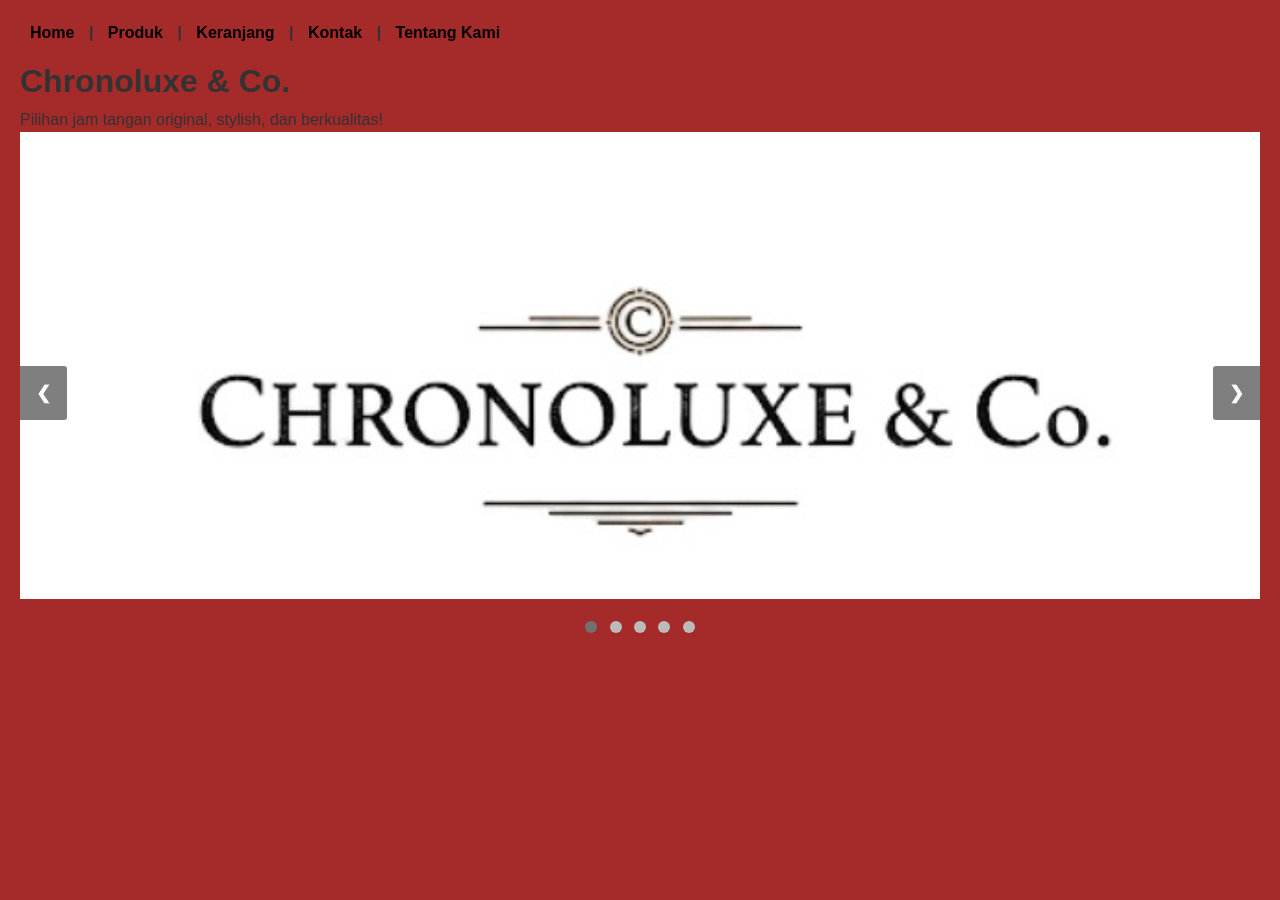
<file: index.html>
<!DOCTYPE html>
<html lang="id">
<head>
    <meta charset="UTF-8">
    <title>Chronoluxe & Co.</title>
<body>
  <nav>
    <a href="home.html">Home</a> |
    <a href="produk.html">Produk</a> |
    <a href="keranjang.html">Keranjang</a> |
    <a href="kontak.html">Kontak</a> |
    <a href="about.html">Tentang Kami</a>
  </nav>

    <link rel="stylesheet" href="mystle.css" />
    <style>
        /* Basic style untuk slideshow */
        .slideshow-container {
            position: relative;
            max-width: 100%;
            margin: auto;
            overflow: hidden;
        }

        .slide {
            display: none;
            position: absolute;
            width: 100%;
        }

        .slide img {
            width: 100%;
            height: auto;
            display: block;
        }

        .active-slide {
            display: block;
            position: relative;
        }

        .prev, .next {
            cursor: pointer;
            position: absolute;
            top: 50%;
            padding: 16px;
            color: white;
            font-weight: bold;
            font-size: 18px;
            transition: 0.3s ease;
            border-radius: 0 3px 3px 0;
            background-color: rgba(0, 0, 0, 0.5);
            user-select: none;
            z-index: 10;
        }

        .next {
            right: 0;
            border-radius: 3px 0 0 3px;
        }

        .dot-container {
            text-align: center;
            margin-top: 16px;
        }

        .dot {
            cursor: pointer;
            height: 12px;
            width: 12px;
            margin: 0 4px;
            background-color: #bbb;
            border-radius: 50%;
            display: inline-block;
            transition: background-color 0.3s;
        }

        .dot.active {
            background-color: #717171;
        }
    </style>
</head>
<body>

<div class="container" id="home-section">
    <h1>Chronoluxe & Co.</h1>
    <div class="subtitle">
        Pilihan jam tangan original, stylish, dan berkualitas!
    </div>

    <!-- SLIDESHOW -->
    <div class="slideshow-container">
        <div class="slide active-slide"><img src="logo.jpg" alt="Jam" /></div>
        <div class="slide"><img src="logo1.jpg" alt="Jam 1" /></div>
        <div class="slide"><img src="logo2.jpg" alt="Jam 2" /></div>
        <div class="slide"><img src="logo3.jpg" alt="Jam 3" /></div>
        <div class="slide"><img src="logo4.jpg" alt="Jam 4" /></div>

        <button class="prev" onclick="plusSlides(-1)">&#10094;</button>
        <button class="next" onclick="plusSlides(1)">&#10095;</button>
    </div>

    <div class="dot-container">
        <span class="dot active" onclick="currentSlide(0)"></span>
        <span class="dot" onclick="currentSlide(1)"></span>
        <span class="dot" onclick="currentSlide(2)"></span>
        <span class="dot" onclick="currentSlide(3)"></span>
        <span class="dot" onclick="currentSlide(4)"></span>
    </div>

    <!-- Section lainnya tetap sama (brand, berita, footer) -->
    <!-- ... (potong untuk singkat) -->

</div>

<!-- JAVASCRIPT SLIDESHOW -->
<script>
    let slideIndex = 0;
    const slides = document.querySelectorAll(".slide");
    const dots = document.querySelectorAll(".dot");

    function showSlide(n) {
        slides.forEach((slide, i) => {
            slide.classList.remove("active-slide");
            dots[i].classList.remove("active");
        });
        slides[n].classList.add("active-slide");
        dots[n].classList.add("active");
        slideIndex = n;
    }

    function plusSlides(n) {
        slideIndex += n;
        if (slideIndex >= slides.length) slideIndex = 0;
        if (slideIndex < 0) slideIndex = slides.length - 1;
        showSlide(slideIndex);
    }

    function currentSlide(n) {
        showSlide(n);
    }

    // Auto-slide setiap 5 detik (opsional)
    setInterval(() => {
        plusSlides(1);
    }, 5000);
</script>

</body>
</html>
</file>
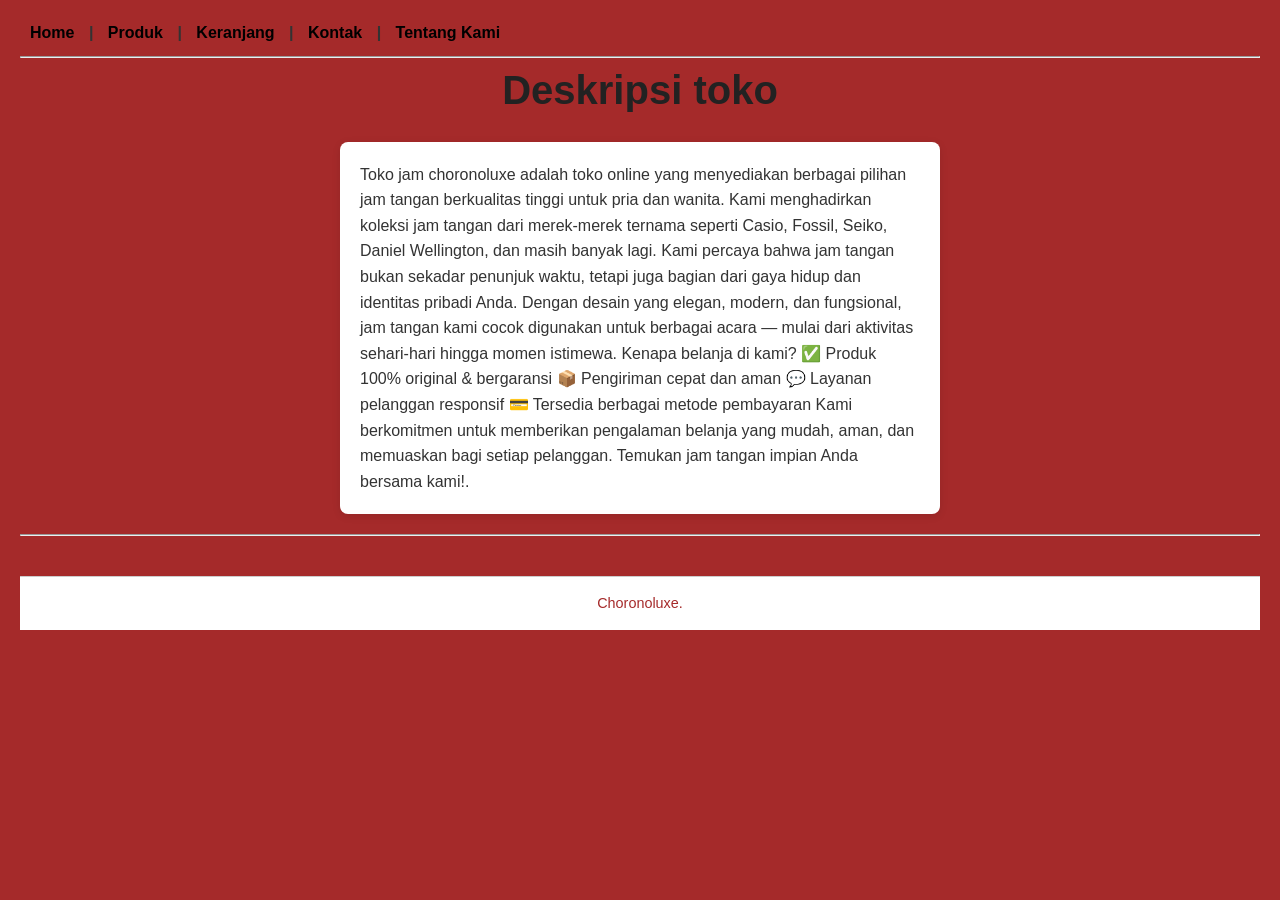
<file: about.html>
<!DOCTYPE html>
<html lang="id">
<head>
  <meta charset="UTF-8" />
  <meta name="viewport" content="width=device-width, initial-scale=1" />
  <title>About Me - horoloxe</title>
  <link rel="stylesheet" href="mystle.css" />
</head>
<body>
  <nav>
    <a href="home.html">Home</a> |
    <a href="produk.html">Produk</a> |
    <a href="keranjang.html">Keranjang</a> |
    <a href="kontak.html">Kontak</a> |
    <a href="about.html">Tentang Kami</a>
  </nav>

  <hr />

  <header>
    <h1>Deskripsi toko</h1>
  </header>

  <article style="max-width: 600px; margin: 20px auto; background: white; padding: 20px; border-radius: 8px; box-shadow: 0 2px 8px rgba(0,0,0,0.1);">
    <p>Toko jam choronoluxe adalah toko online yang menyediakan berbagai pilihan jam tangan berkualitas tinggi untuk pria dan wanita. Kami menghadirkan koleksi jam tangan dari merek-merek ternama seperti Casio, Fossil, Seiko, Daniel Wellington, dan masih banyak lagi.

Kami percaya bahwa jam tangan bukan sekadar penunjuk waktu, tetapi juga bagian dari gaya hidup dan identitas pribadi Anda. Dengan desain yang elegan, modern, dan fungsional, jam tangan kami cocok digunakan untuk berbagai acara — mulai dari aktivitas sehari-hari hingga momen istimewa.

Kenapa belanja di kami?

✅ Produk 100% original & bergaransi

📦 Pengiriman cepat dan aman

💬 Layanan pelanggan responsif

💳 Tersedia berbagai metode pembayaran

Kami berkomitmen untuk memberikan pengalaman belanja yang mudah, aman, dan memuaskan bagi setiap pelanggan. Temukan jam tangan impian Anda bersama kami!.</p>
  </article>

  <hr />

  <footer>
    <p>Choronoluxe.</p>
  </footer>
</body>
</html>
</file>
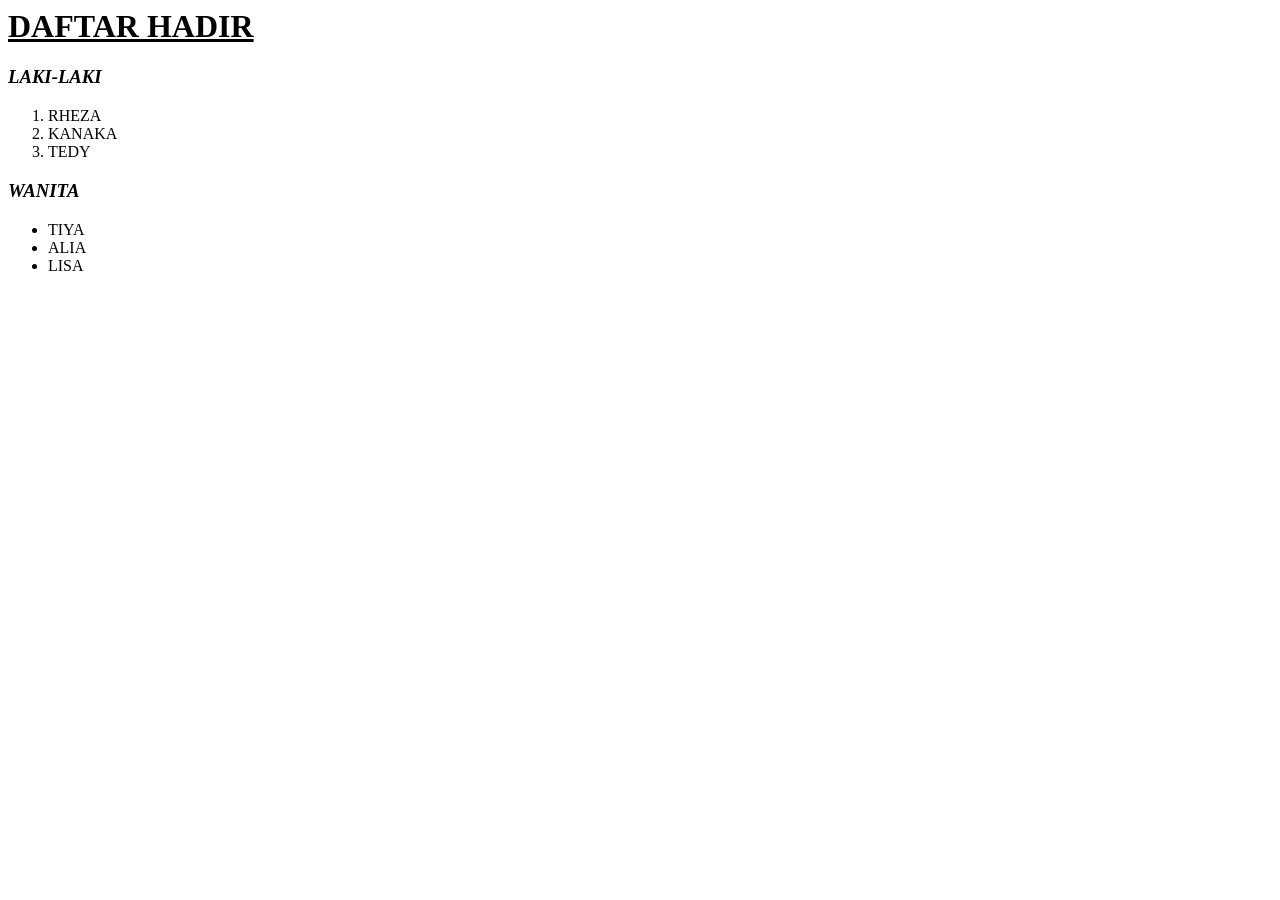
<file: ai.html>
<HTML>
<HEAD>
<TITLE> CONTOH
</TITLE>
</HEAD>
<BODY>
<H1><U> DAFTAR
HADIR  </U></H1>
<P>
<H3><I> LAKI-LAKI </I></H3>
<P>
<OL>
<LI> RHEZA
<LI> KANAKA
<LI> TEDY
</OL>
<P>
<H3><I> WANITA
</I></H3>
<P>
<UL >
<LI> TIYA
<LI> ALIA
<LI> LISA
</UL></P>
</BODY>
</HTML>
</file>
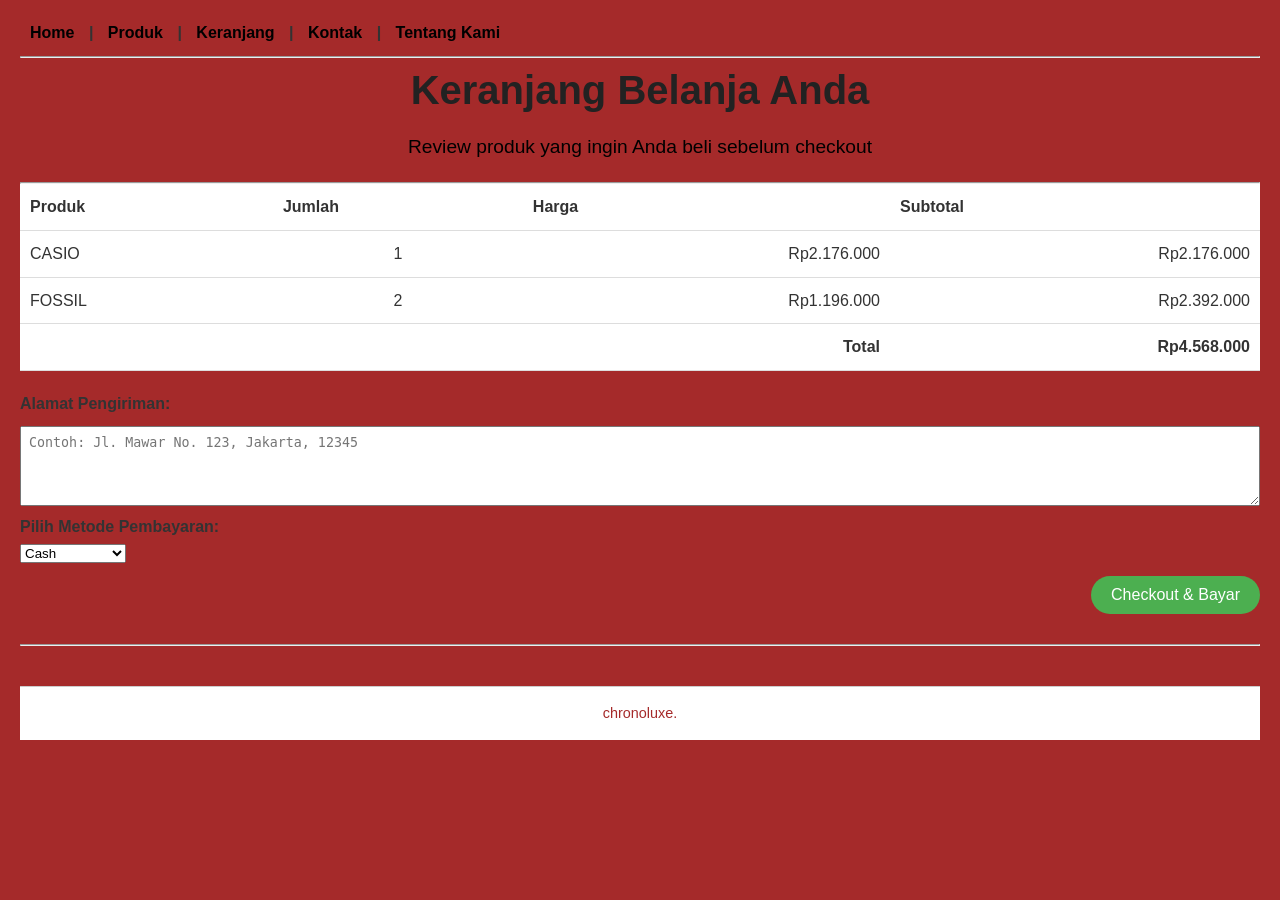
<file: keranjang.html>
<!DOCTYPE html>
<html lang="id">

<head>
  <meta charset="UTF-8" />
  <meta name="viewport" content="width=device-width, initial-scale=1" />
  <title>Toko Online Kel 4 - Keranjang</title>
  <link rel="stylesheet" href="mystle.css" />
  <meta name="description" content="choronoluxe." />
  <style>
    table {
      width: 100%;
      border-collapse: collapse;
      background: white;
      color: #333;
    }

    th, td {
      padding: 10px;
      border-bottom: 1px solid #ddd;
    }

    th {
      text-align: left;
    }

    td:nth-child(2), td:nth-child(3), td:nth-child(4) {
      text-align: right;
    }

    .btn {
      padding: 10px 20px;
      background-color: #4CAF50;
      color: white;
      border: none;
      cursor: pointer;
    }

    .btn:hover {
      background-color: #45a049;
    }

    textarea {
      width: 100%;
      height: 80px;
      margin-top: 10px;
      padding: 8px;
      resize: vertical;
    }

    label {
      font-weight: bold;
    }
  </style>
</head>

<body>
  <nav>
    <a href="home.html">Home</a> |
    <a href="produk.html">Produk</a> |
    <a href="keranjang.html">Keranjang</a> |
    <a href="contact.html">Kontak</a> |
    <a href="about.html">Tentang Kami</a>
  </nav>

  <hr />

  <header>
    <h1>Keranjang Belanja Anda</h1>
    <p>Review produk yang ingin Anda beli sebelum checkout</p>
  </header>

  <hr />

  <main>
    <section id="keranjang-container"></section>

    <div id="checkout-area" style="margin-top: 20px;"></div>
    <div id="pembayaran-result" style="margin-top: 30px;"></div>
  </main>

  <hr />

  <footer>
    <p>chronoluxe.</p>
  </footer>

  <script>
    const keranjangContainer = document.getElementById("keranjang-container");
    const checkoutArea = document.getElementById("checkout-area");
    const pembayaranResult = document.getElementById("pembayaran-result");

    const dataSample = [
      { nama: "CASIO", jumlah: 1, harga: 2176000 },
      { nama: "FOSSIL", jumlah: 2, harga: 1196000 }
    ];

    if (!localStorage.getItem("keranjang")) {
      localStorage.setItem("keranjang", JSON.stringify(dataSample));
    }

    let keranjang = JSON.parse(localStorage.getItem("keranjang")) || [];

    function formatRupiah(angka) {
      return 'Rp' + angka.toLocaleString('id-ID');
    }

    function tampilkanKeranjang() {
      if (keranjang.length === 0) {
        keranjangContainer.innerHTML = "<p>Keranjang Anda kosong.</p>";
        checkoutArea.innerHTML = "";
        return;
      }

      let total = 0;
      let tabelHTML = `
        <table>
          <thead>
            <tr>
              <th>Produk</th>
              <th>Jumlah</th>
              <th>Harga</th>
              <th>Subtotal</th>
            </tr>
          </thead>
          <tbody>
      `;

      keranjang.forEach(item => {
        const subtotal = item.harga * item.jumlah;
        total += subtotal;
        tabelHTML += `
          <tr>
            <td>${item.nama}</td>
            <td style="text-align: center;">${item.jumlah}</td>
            <td>${formatRupiah(item.harga)}</td>
            <td>${formatRupiah(subtotal)}</td>
          </tr>
        `;
      });

      tabelHTML += `
          </tbody>
          <tfoot>
            <tr>
              <td colspan="3" style="text-align: right; font-weight: bold;">Total</td>
              <td style="font-weight: bold;">${formatRupiah(total)}</td>
            </tr>
          </tfoot>
        </table>
      `;

      keranjangContainer.innerHTML = tabelHTML;

      checkoutArea.innerHTML = `
        <div style="margin-top: 20px;">
          <label for="alamat">Alamat Pengiriman:</label><br>
          <textarea id="alamat" placeholder="Contoh: Jl. Mawar No. 123, Jakarta, 12345"></textarea>

          <label for="metode">Pilih Metode Pembayaran:</label><br>
          <select id="metode" style="margin-top: 5px;">
            <option value="Cash">Cash</option>
            <option value="Transfer Bank">Transfer Bank</option>
            <option value="E-Wallet">E-Wallet</option>
          </select>

          <div style="text-align: right; margin-top: 10px;">
            <button class="btn" onclick="prosesCheckout(${total})">Checkout & Bayar</button>
          </div>
        </div>
      `;
    }

    function buatKodePembayaran() {
      return "INV" + Math.floor(Math.random() * 1000000).toString().padStart(6, "0");
    }

    function prosesCheckout(total) {
      const metode = document.getElementById("metode").value;
      const alamat = document.getElementById("alamat").value.trim();

      if (alamat === "") {
        alert("Silakan isi alamat pengiriman terlebih dahulu.");
        return;
      }

      const kodePembayaran = buatKodePembayaran();
      const konfirmasi = confirm(
        `Alamat: ${alamat}\nMetode: ${metode}\nTotal: ${formatRupiah(total)}\n\nLanjutkan ke pembayaran?`
      );

      if (!konfirmasi) return;

      // Hapus keranjang
      localStorage.removeItem("keranjang");
      keranjang = [];

      keranjangContainer.innerHTML = "";
      checkoutArea.innerHTML = "";

      pembayaranResult.innerHTML = `
        <h2>Terima kasih atas pembelian Anda!</h2>
        <p><strong>Metode Pembayaran:</strong> ${metode}</p>
        <p><strong>Alamat Pengiriman:</strong><br>${alamat}</p>
        <p><strong>Total Dibayar:</strong> ${formatRupiah(total)}</p>
        <p><strong>Kode Pembayaran:</strong> <span style="color: green;">${kodePembayaran}</span></p>
        <p>Silakan simpan kode ini sebagai bukti pembayaran Anda.</p>
      `;
    }

    tampilkanKeranjang();
  </script>
</body>

</html>
</file>
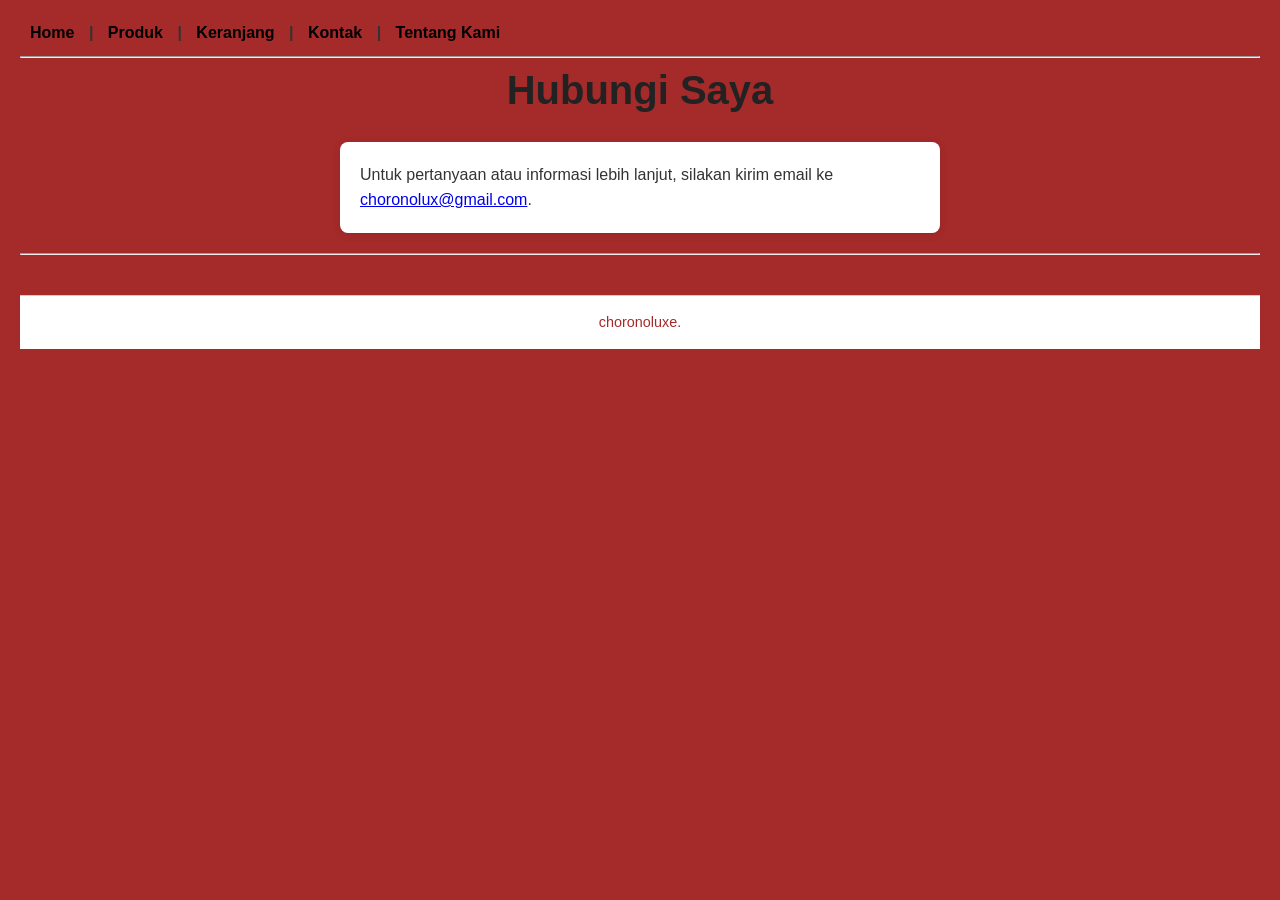
<file: kontak.html>
<!DOCTYPE html>
<html lang="id">
<head>
  <meta charset="UTF-8" />
  <meta name="viewport" content="width=device-width, initial-scale=1" />
  <title>Contact - choronolux</title>
  <link rel="stylesheet" href="mystle.css" />
</head>
<body>
   <nav>
    <a href="home.html">Home</a> |
    <a href="produk.html">Produk</a> |
    <a href="keranjang.html">Keranjang</a> |
    <a href="kontak.html">Kontak</a> |
    <a href="about.html">Tentang Kami</a>
  </nav>

  <hr />

  <header>
    <h1>Hubungi Saya</h1>
  </header>

  <article style="max-width: 600px; margin: 20px auto; background: white; padding: 20px; border-radius: 8px; box-shadow: 0 2px 8px rgba(0,0,0,0.1);">
    <p>Untuk pertanyaan atau informasi lebih lanjut, silakan kirim email ke <a href="mailto:tiya@example.com">choronolux@gmail.com</a>.</p>
  </article>

  <hr />

  <footer>
    <p>choronoluxe.</p>
  </footer>
</body>
</html>
</file>
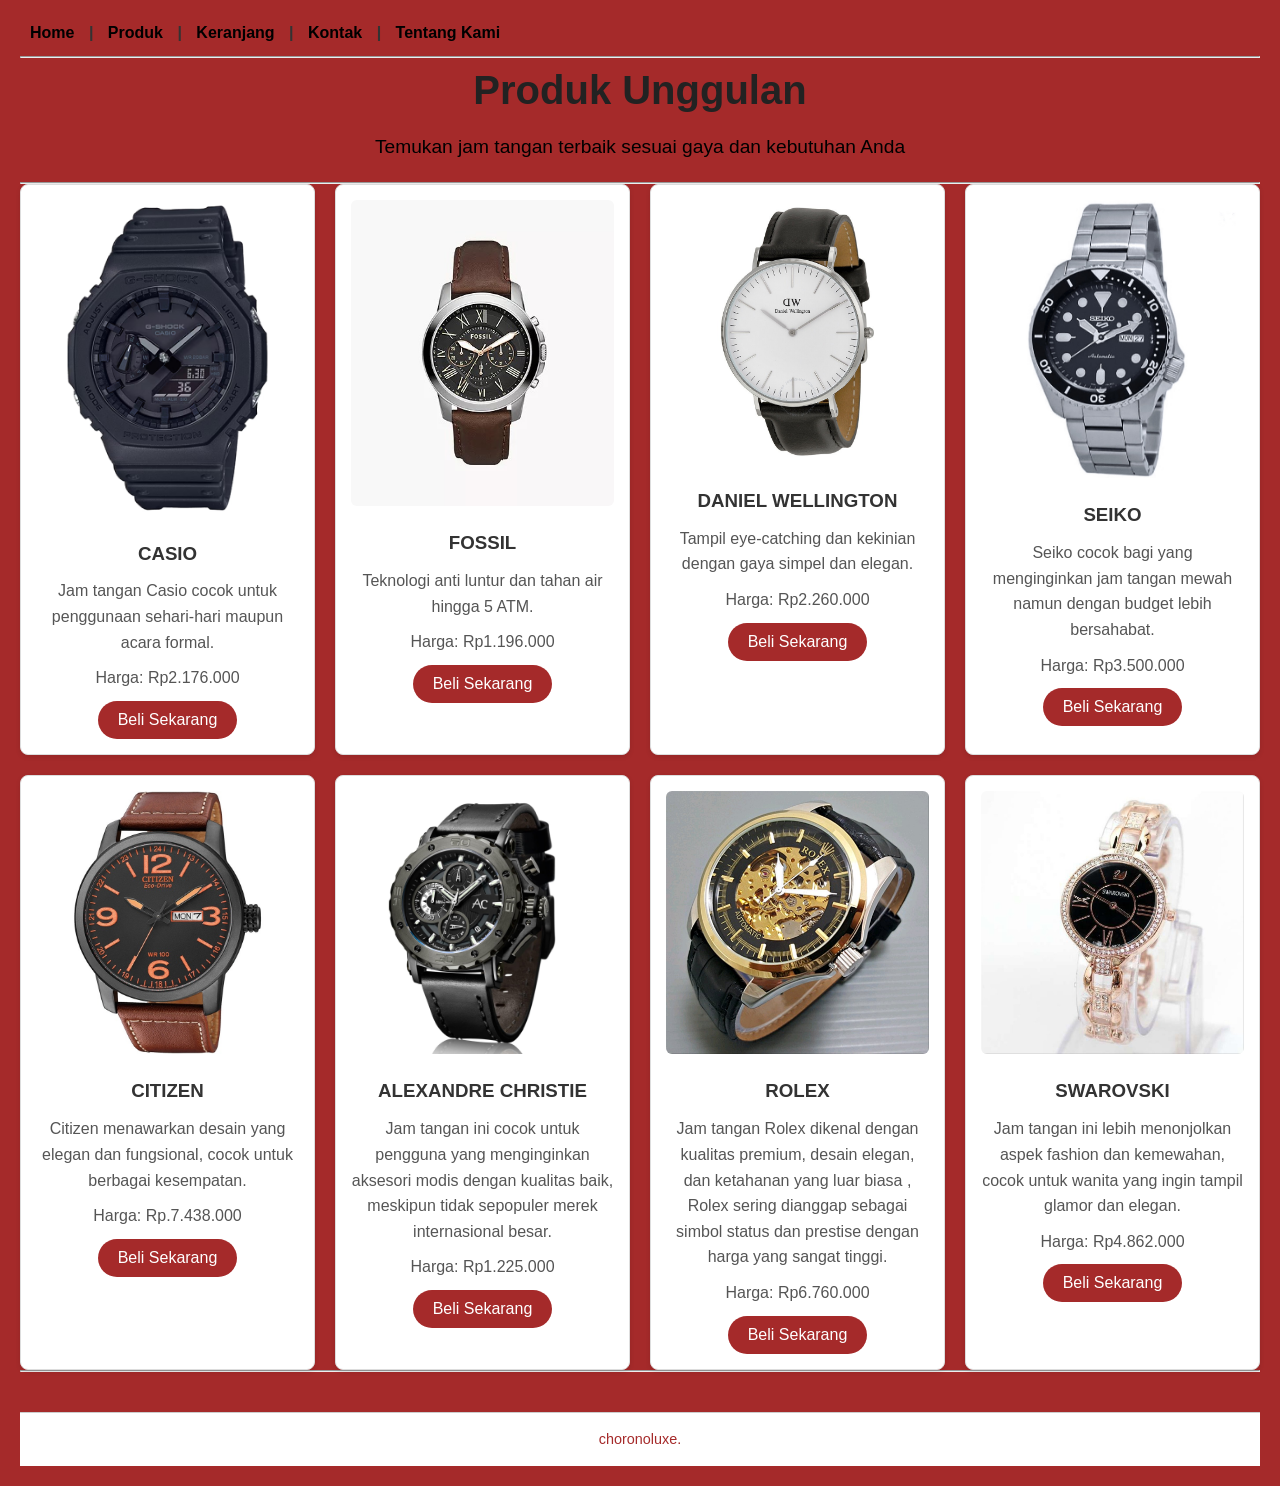
<file: produk.html>
<!DOCTYPE html>
<html lang="id">

<head>
  <meta charset="UTF-8" />
  <meta name="viewport" content="width=device-width, initial-scale=1" />
  <title>choronolux- Produk</title>
  <link rel="stylesheet" href="mystle.css" />
  <meta name="description" content="Daftar produk jam tangan berkualitas dari Toko Online Kel 4." />
</head>

<body>
  <nav>
    <a href="home.html">Home</a> |
    <a href="produk.html">Produk</a> |
    <a href="keranjang.html">Keranjang</a> |
    <a href="kontak.html">Kontak</a> |
    <a href="about.html">Tentang Kami</a>
  </nav>

  <hr />

  <header>
    <h1>Produk Unggulan</h1>
    <p>Temukan jam tangan terbaik sesuai gaya dan kebutuhan Anda</p>
  </header>

  <hr />

  <main>
    <section class="product-list">
      <article class="product-item">
        <img src="gambar jam1.jpg" alt="Jam tangan CASIO" />
        <h3>CASIO</h3>
        <p>Jam tangan Casio cocok untuk penggunaan sehari-hari maupun acara formal.</p>
        <p>Harga: Rp2.176.000</p>
        <button onclick="tambahKeKeranjang('CASIO', 2176000)">Beli Sekarang</button>
      </article>

      <article class="product-item">
        <img src="gambar jam2.jpg" alt="Jam tangan FOSSIL" />
        <h3>FOSSIL</h3>
        <p>Teknologi anti luntur dan tahan air hingga 5 ATM.</p>
        <p>Harga: Rp1.196.000</p>
        <button onclick="tambahKeKeranjang('FOSSIL', 1196000)">Beli Sekarang</button>
      </article>

      <article class="product-item">
        <img src="gambar jam3.jpg" alt="Jam tangan DANIEL WELLINGTON" />
        <h3>DANIEL WELLINGTON</h3>
        <p>Tampil eye-catching dan kekinian dengan gaya simpel dan elegan.</p>
        <p>Harga: Rp2.260.000</p>
        <button onclick="tambahKeKeranjang('DANIEL WELLINGTON', 2260000)">Beli Sekarang</button>
      </article>
       
     <article class="product-item">
       <img src="gambar jam4.jpg" alt="Produk 4" />
       <h3>SEIKO</h3>
       <p>Seiko cocok bagi yang menginginkan jam tangan mewah namun dengan  budget lebih bersahabat.</p>
       <p>Harga: Rp3.500.000</p>
       <button onclick="tambahKeKeranjang('SEIKO', 3500000)">Beli Sekarang</button>
      </article>

     <article class="product-item">
       <img src="gambar jam5.jpg" alt="Produk 5" />
       <h3>CITIZEN</h3>
       <p>Citizen menawarkan desain yang elegan dan fungsional, cocok untuk berbagai kesempatan.</p>
       <p>Harga: Rp.7.438.000</p>
       <button onclick="tambahKeKeranjang('CITIZEN', 743800)">Beli Sekarang</button>
      </article>

     <article class="product-item">
       <img src="gambar jam6.jpg" alt="Produk 6" />
       <h3>ALEXANDRE CHRISTIE</h3>
       <p>Jam tangan ini cocok untuk pengguna yang menginginkan aksesori modis dengan kualitas baik, meskipun tidak sepopuler merek internasional besar.</p>
       <p>Harga: Rp1.225.000</p>
       <button onclick="tambahKeKeranjang('ALEXSANDRE CHRISTIE', 1225000)">Beli Sekarang</button>
       </article>

     <article class="product-item">
       <img src="gambar jam7.jpg" alt="Produk 3" />
       <h3>ROLEX</h3>
       <p>Jam tangan Rolex dikenal dengan kualitas premium, desain elegan, dan ketahanan yang luar biasa , Rolex sering dianggap sebagai simbol status dan prestise dengan harga yang sangat tinggi.</p>
       <p>Harga: Rp6.760.000</p>
       <button onclick="tambahKeKeranjang('ROLEX', 6760000)">Beli Sekarang</button>
       </article>

    <article class="product-item">
      <img src="gambar jam8.jpg" alt="Produk 3" />
      <h3>SWAROVSKI</h3>
      <p>Jam tangan ini lebih menonjolkan aspek fashion dan kemewahan, cocok untuk wanita yang ingin tampil glamor dan elegan.</p>
      <p>Harga: Rp4.862.000</p>
      <button onclick="tambahKeKeranjang('SWAROVSKI', 4862000)">Beli Sekarang</button>
      </article>
 
    </section>
  </main>

  <hr />

  <footer>
    <p>choronoluxe.</p>
  </footer>

  <!-- JavaScript untuk Menambahkan ke Keranjang -->
  <script>
    function tambahKeKeranjang(nama, harga) {
      let keranjang = JSON.parse(localStorage.getItem("keranjang")) || [];
      keranjang.push({ nama, harga, jumlah: 1 });
      localStorage.setItem("keranjang", JSON.stringify(keranjang));
      alert(nama + " telah ditambahkan ke keranjang!");
    }
  </script>
</body>

</html>
</file>
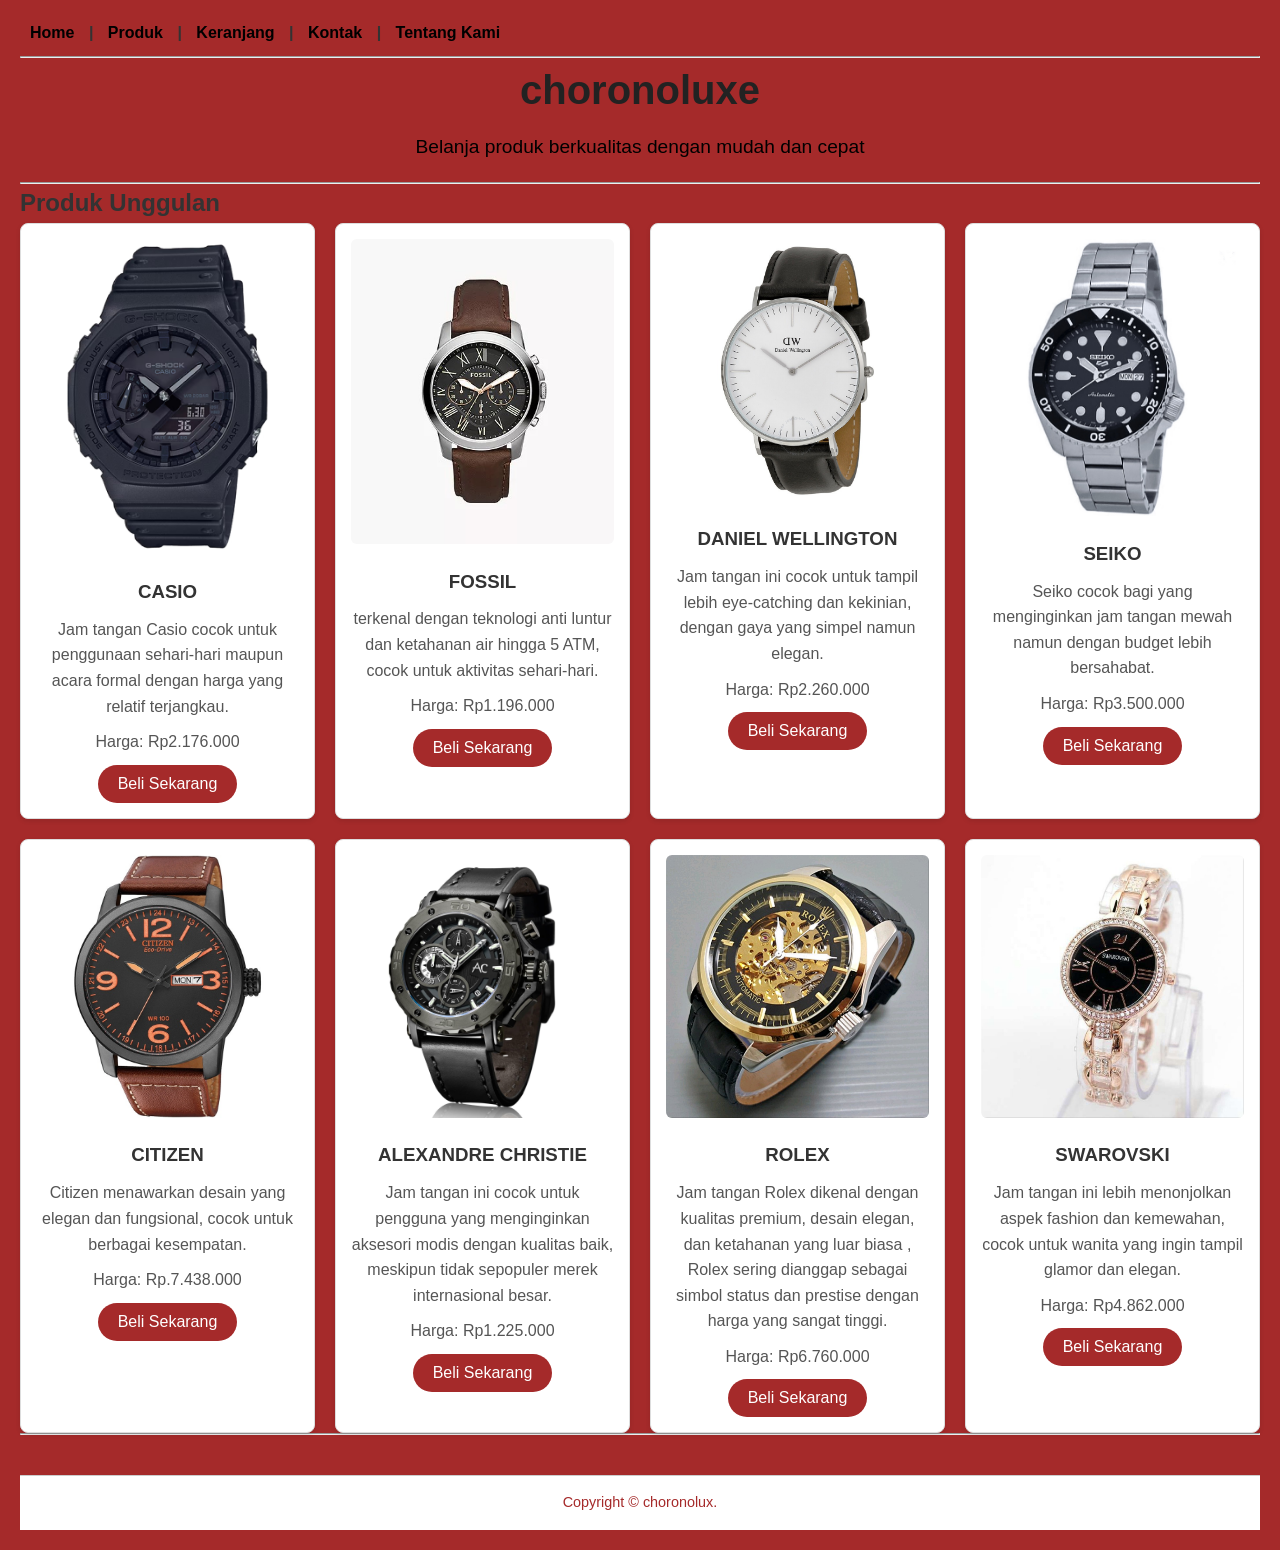
<file: website.html>
<!DOCTYPE html>
<html lang="id">

<head>
<meta charset="UTF-8" />
<meta name="viewport" content="width=device-width, initial-scale=1" />
<title>choronolux</title>
<link rel="stylesheet" href="mystle.css" />
<meta name="description" content="Toko online menjual berbagai produk berkualitas dengan harga terbaik." />
</head>

<body>
<nav>
<a href="home.html">Home</a> |
<a href="Produk.html">Produk</a> |
<a href="keranjang.html">Keranjang</a> |
<a href="contact.html">Kontak</a> |
<a href="about.html">Tentang Kami</a>
</nav>

<hr />

<header>
<h1>choronoluxe</h1>
<p>Belanja produk berkualitas dengan mudah dan cepat</p>
</header>

<hr />

<main>
<section>
<h2>Produk Unggulan</h2>
<div class="product-list">
<article class="product-item">
<img src="gambar jam1.jpg" alt="Produk 1" />
<h3>CASIO</h3>
<p>Jam tangan Casio cocok untuk penggunaan sehari-hari maupun acara formal dengan harga yang relatif terjangkau.</p>
<p>Harga: Rp2.176.000</p>
<button>Beli Sekarang</button>
</article>

<article class="product-item">
<img src="gambar jam2.jpg" alt="Produk 2" />
<h3>FOSSIL</h3>
<p>terkenal dengan teknologi anti luntur dan ketahanan air hingga 5 ATM, cocok untuk aktivitas sehari-hari.</p>
<p>Harga: Rp1.196.000</p>
<button>Beli Sekarang</button>
</article>

<article class="product-item">
<img src="gambar jam3.jpg" alt="Produk 3" />
<h3>DANIEL WELLINGTON</h3>
<p>Jam tangan ini cocok untuk tampil lebih eye-catching dan kekinian, dengan gaya yang simpel namun elegan.</p>
<p>Harga: Rp2.260.000</p>
<button>Beli Sekarang</button>
</article>

<article class="product-item">
<img src="gambar jam4.jpg" alt="Produk 4" />
<h3>SEIKO</h3>
<p>Seiko cocok bagi yang menginginkan jam tangan mewah namun dengan budget lebih bersahabat.</p>
<p>Harga: Rp3.500.000</p>
<button>Beli Sekarang</button>
</article>

<article class="product-item">
<img src="gambar jam5.jpg" alt="Produk 5" />
<h3>CITIZEN</h3>
<p>Citizen menawarkan desain yang elegan dan fungsional, cocok untuk berbagai kesempatan.</p>
<p>Harga: Rp.7.438.000</p>
<button>Beli Sekarang</button>
</article>

<article class="product-item">
<img src="gambar jam6.jpg" alt="Produk 6" />
<h3>ALEXANDRE CHRISTIE</h3>
<p>Jam tangan ini cocok untuk pengguna yang menginginkan aksesori modis dengan kualitas baik, meskipun tidak sepopuler merek internasional besar.</p>
<p>Harga: Rp1.225.000</p>
<button>Beli Sekarang</button>
</article>

<article class="product-item">
<img src="gambar jam7.jpg" alt="Produk 3" />
<h3>ROLEX</h3>
<p>Jam tangan Rolex dikenal dengan kualitas premium, desain elegan, dan ketahanan yang luar biasa , Rolex sering dianggap sebagai simbol status dan prestise dengan harga yang sangat tinggi.</p>
<p>Harga: Rp6.760.000</p>
<button>Beli Sekarang</button>
</article>

<article class="product-item">
<img src="gambar jam8.jpg" alt="Produk 3" />
<h3>SWAROVSKI</h3>
<p>Jam tangan ini lebih menonjolkan aspek fashion dan kemewahan, cocok untuk wanita yang ingin tampil glamor dan elegan.</p>
<p>Harga: Rp4.862.000</p>
<button>Beli Sekarang</button>
</article>

</div>
</section>
</main>

<hr />

<footer>
<p>Copyright &copy; choronolux.</p>
</footer>
</body>

</html>
</file>
<file: mystle.css>
/* Reset margin dan padding dasar */
* {
  margin: 0;
  padding: 0;
  box-sizing: border-box;
}

/* Body */
body {
  font-family: Arial, sans-serif;
  line-height: 1.6;
  padding: 20px;
  background-color: brown;
  color: #333;
}

/* Navigasi */
nav {
  margin-bottom: 10px;
  font-weight: bold;
}

nav a {
  text-decoration: none;
  color: black;
  margin: 0 10px;
  transition: color 0.3s ease;
}

nav a:hover {
  color: #005fa3;
}

/* Header */
header {
  text-align: center;
  margin-bottom: 20px;
}

header h1 {
  font-size: 2.5em;
  margin-bottom: 10px;
  color: #222;
}

header p {
  font-size: 1.2em;
  color: black;
}

/* Main section produk */
.product-list {
  display: grid;
  grid-template-columns: repeat(auto-fit, minmax(250px, 1fr));
  gap: 20px;
}

/* Setiap produk */
.product-item {
  background: white;
  border: 1px solid #ddd;
  padding: 15px;
  border-radius: 8px;
  box-shadow: 0 2px 5px rgb(0 0 0 / 0.1);
  text-align: center;
  transition: transform 0.2s ease;
}

.product-item:hover {
  transform: translateY(-5px);
}

.product-item img {
  max-width: 100%;
  height: auto;
  border-radius: 6px;
  margin-bottom: 15px;
}

.product-item h3 {
  margin-bottom: 10px;
  color: #333;
}

.product-item p {
  margin-bottom: 10px;
  color: #555;
}

/* Tombol beli */
button {
  background-color: brown;
  color: white;
  border: none;
  padding: 10px 20px;
  border-radius: 25px;
  cursor: pointer;
  font-size: 1em;
  transition: background-color 0.3s ease;
}

button:hover {
  background-color: #005fa3;
}

/* Footer */
footer {
  text-align: center;
  margin-top: 40px;
  padding: 15px 0;
  color: brown;
  font-size: 0.9em;
  border-top: 1px solid #ccc;
  background-color: #fff;
}
</file>
